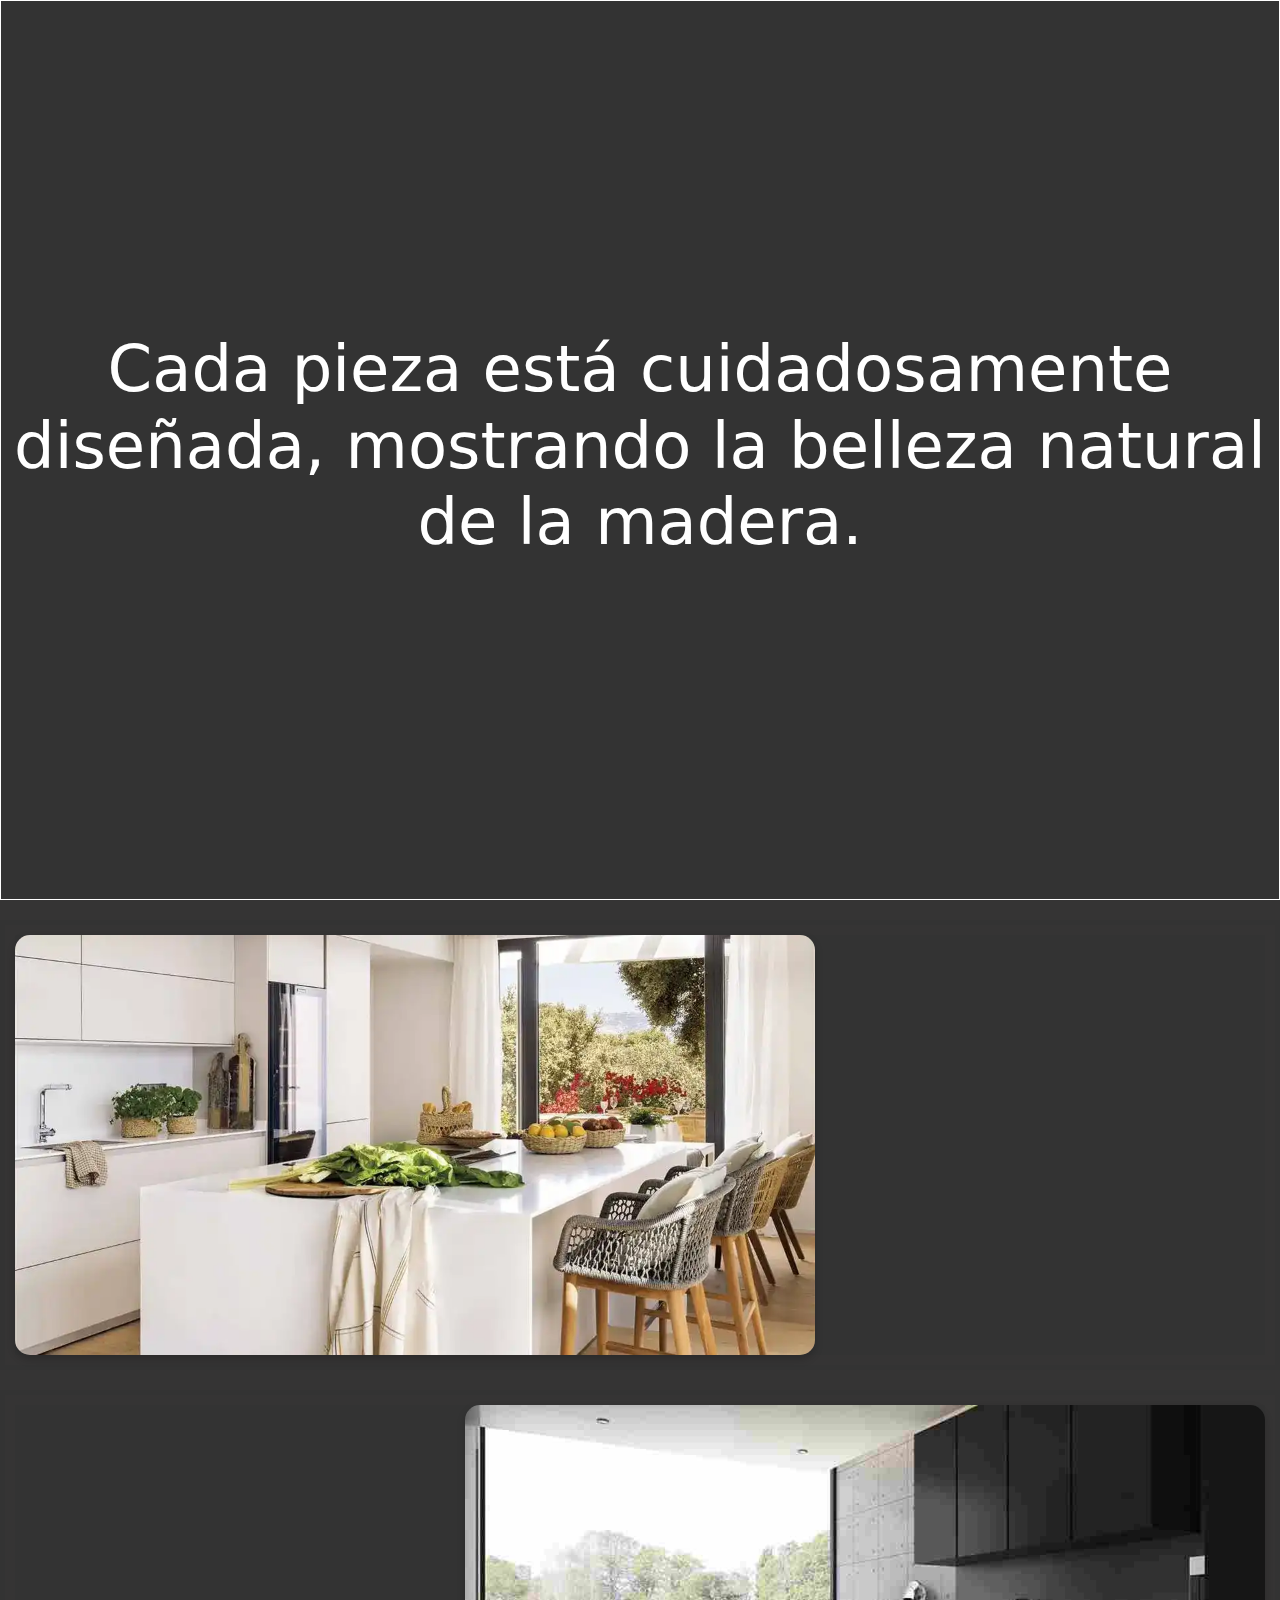
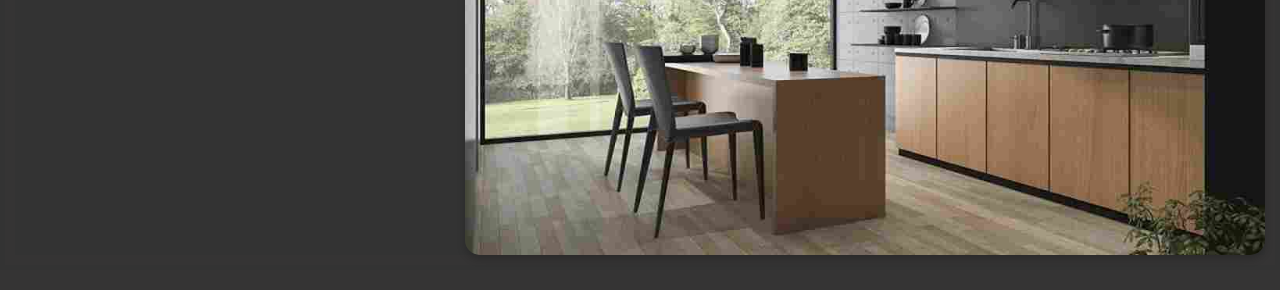
<file: cocina/cocina.html>
<!DOCTYPE html>
<html lang="es">
<head>
    <meta charset="UTF-8">
    <meta name="viewport" content="width=device-width, initial-scale=1.0">
    <title>Mueblería El Rey</title>
    <link
      href="https://cdn.jsdelivr.net/npm/bootstrap@5.3.3/dist/css/bootstrap.min.css"
      rel="stylesheet"
      integrity="sha384-QWTKZyjpPEjISv5WaRU9OFeRpok6YctnYmDr5pNlyT2bRjXh0JMhjY6hW+ALEwIH"
      crossorigin="anonymous"
    />
    <link rel="stylesheet" href="cocina.css">
</head>
<body>
    <div class="horizontal-scroll">
        <div class="section">
            <h1>Cada pieza está cuidadosamente diseñada, mostrando la belleza natural de la madera.</h1>
        </div>
        <div class="section">
            <img src="image/cocina8.webp" alt="">
        </div>
        <div class="section">
            <img src="image/cocina6.webp" alt="">
        </div>
        <div class="section">
            <img src="image/cocina10.webp" alt="">
        </div>
    </div>
    <section id="vertical-scroll">
        <div class="contener">
          <div class="izq">
            <img src="image/cocina20.webp" alt="">
          </div>
        </div>
    </section>
    <section id="vertical-scroll2">
        <div class="contener">
          <div class="der">
            <img src="image/cocina22.jpg" alt="">
          </div>
        </div>
    </section>
    <script src="script.js"></script>  
</body>
</html>
</file>
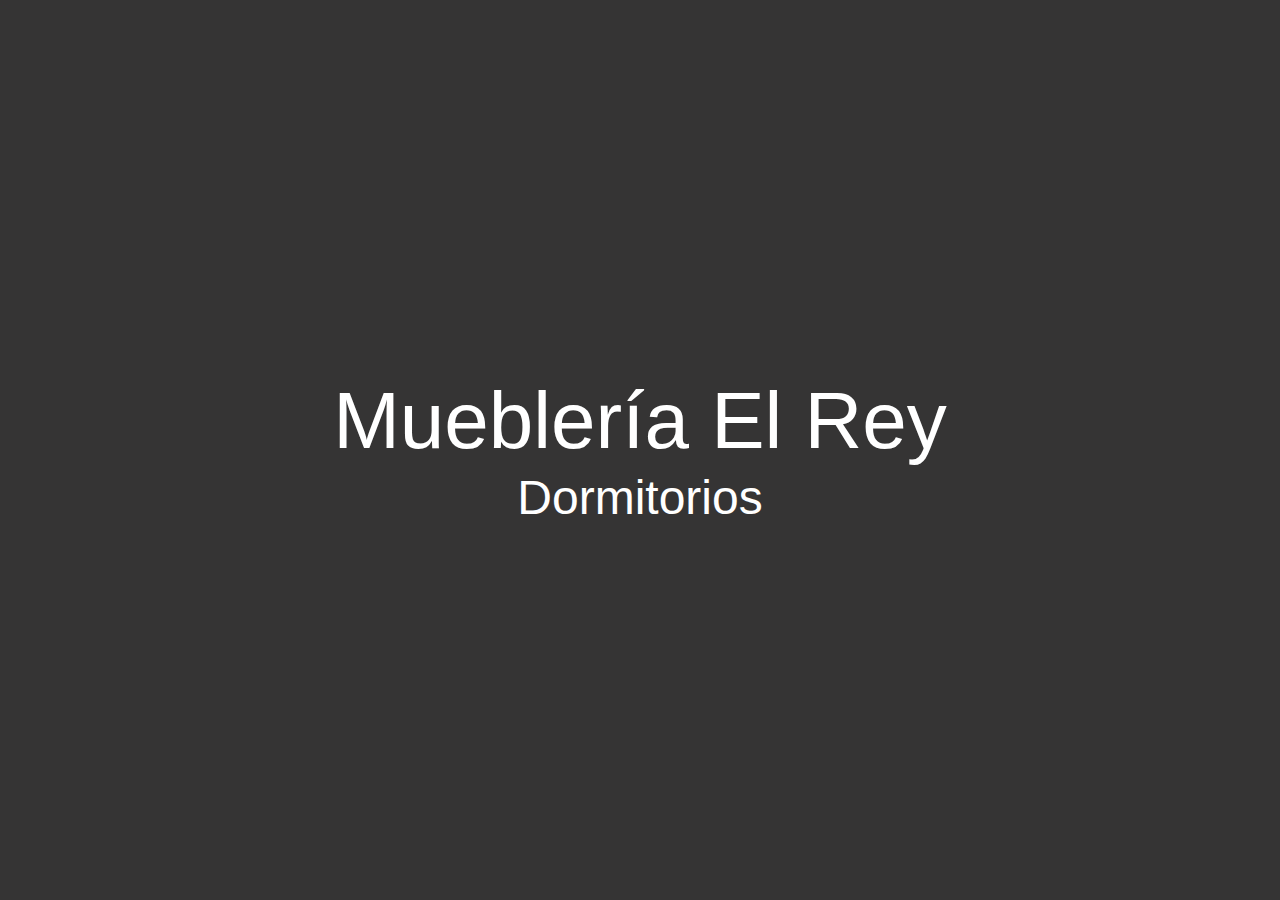
<file: dormitorios/dormitorios.html>
<!DOCTYPE html>
<html lang="es">
<head>
    <meta charset="UTF-8">
    <meta name="viewport" content="width=device-width, initial-scale=1.0">
    <title>Mueblería El Rey</title>
    <link
      href="https://cdn.jsdelivr.net/npm/bootstrap@5.3.3/dist/css/bootstrap.min.css"
      rel="stylesheet"
      integrity="sha384-QWTKZyjpPEjISv5WaRU9OFeRpok6YctnYmDr5pNlyT2bRjXh0JMhjY6hW+ALEwIH"
      crossorigin="anonymous"
    />
    <link rel="stylesheet" href="dormitorios.css">
</head>
<body>
    <div id="intro" class="intro">
        <h1>Mueblería El Rey</h1>
        <h2>Dormitorios</h2>
    </div>
    <div id="main-content" class="container hidden">
        <div class="main-content me-3">
            <div class="video-container">
                <video controls autoplay loop playsinline muted>
                    <source src="video.mp4" type="video/mp4">
                    Tu navegador no soporta la etiqueta de video.
                </video>
                <p class="video-text">Tu espacio, tu descanso</p>
            </div>
        </div>
        <div class="side-content">
            <div class="content-block">
                <p>Confort</p>
                <img src="image/dormitorio2.webp" alt="Imagen 1">
            </div>
            <div class="content-block">
                <p>Tranquilidad</p>
                <img src="image/dormitorio7.webp" alt="Imagen 2">
            </div>
        </div>
    </div>
    <div id="additional-content" class="container hidden">
        <div class="section">
            <div class="left-image">
                <img src="image/dormitorio21.jpg" alt="Imagen Izquierda 1">
            </div>
            <div class="right-image">
                <img src="image/dormitorios1.webp" alt="Imagen Derecha 1">
            </div>
        </div>
        <div class="section">
            <div class="left-image">
                <img src="image/dormitorios5.webp" alt="Imagen Izquierda 2">
            </div>
            <div class="right-image">
                <img src="image/dormitorios4.jpg" alt="Imagen Derecha 2">
            </div>
        </div>
    </div>
    <script>
        setTimeout(() => {
            document.getElementById('intro').classList.add('fade-out');
            setTimeout(() => {
                document.getElementById('intro').style.display = 'none';
                document.getElementById('main-content').classList.remove('hidden');
                document.getElementById('main-content').classList.add('fade-in');
                setTimeout(() => {
                    document.getElementById('additional-content').classList.remove('hidden');
                    document.getElementById('additional-content').classList.add('fade-in');
                }, 1000); // Tiempo de la animación de desvanecimiento
            }, 1000); // Tiempo de la animación de desvanecimiento
        }, 2000); // Tiempo que se muestra la pantalla inicial
    </script>
</body>
</html>
</file>
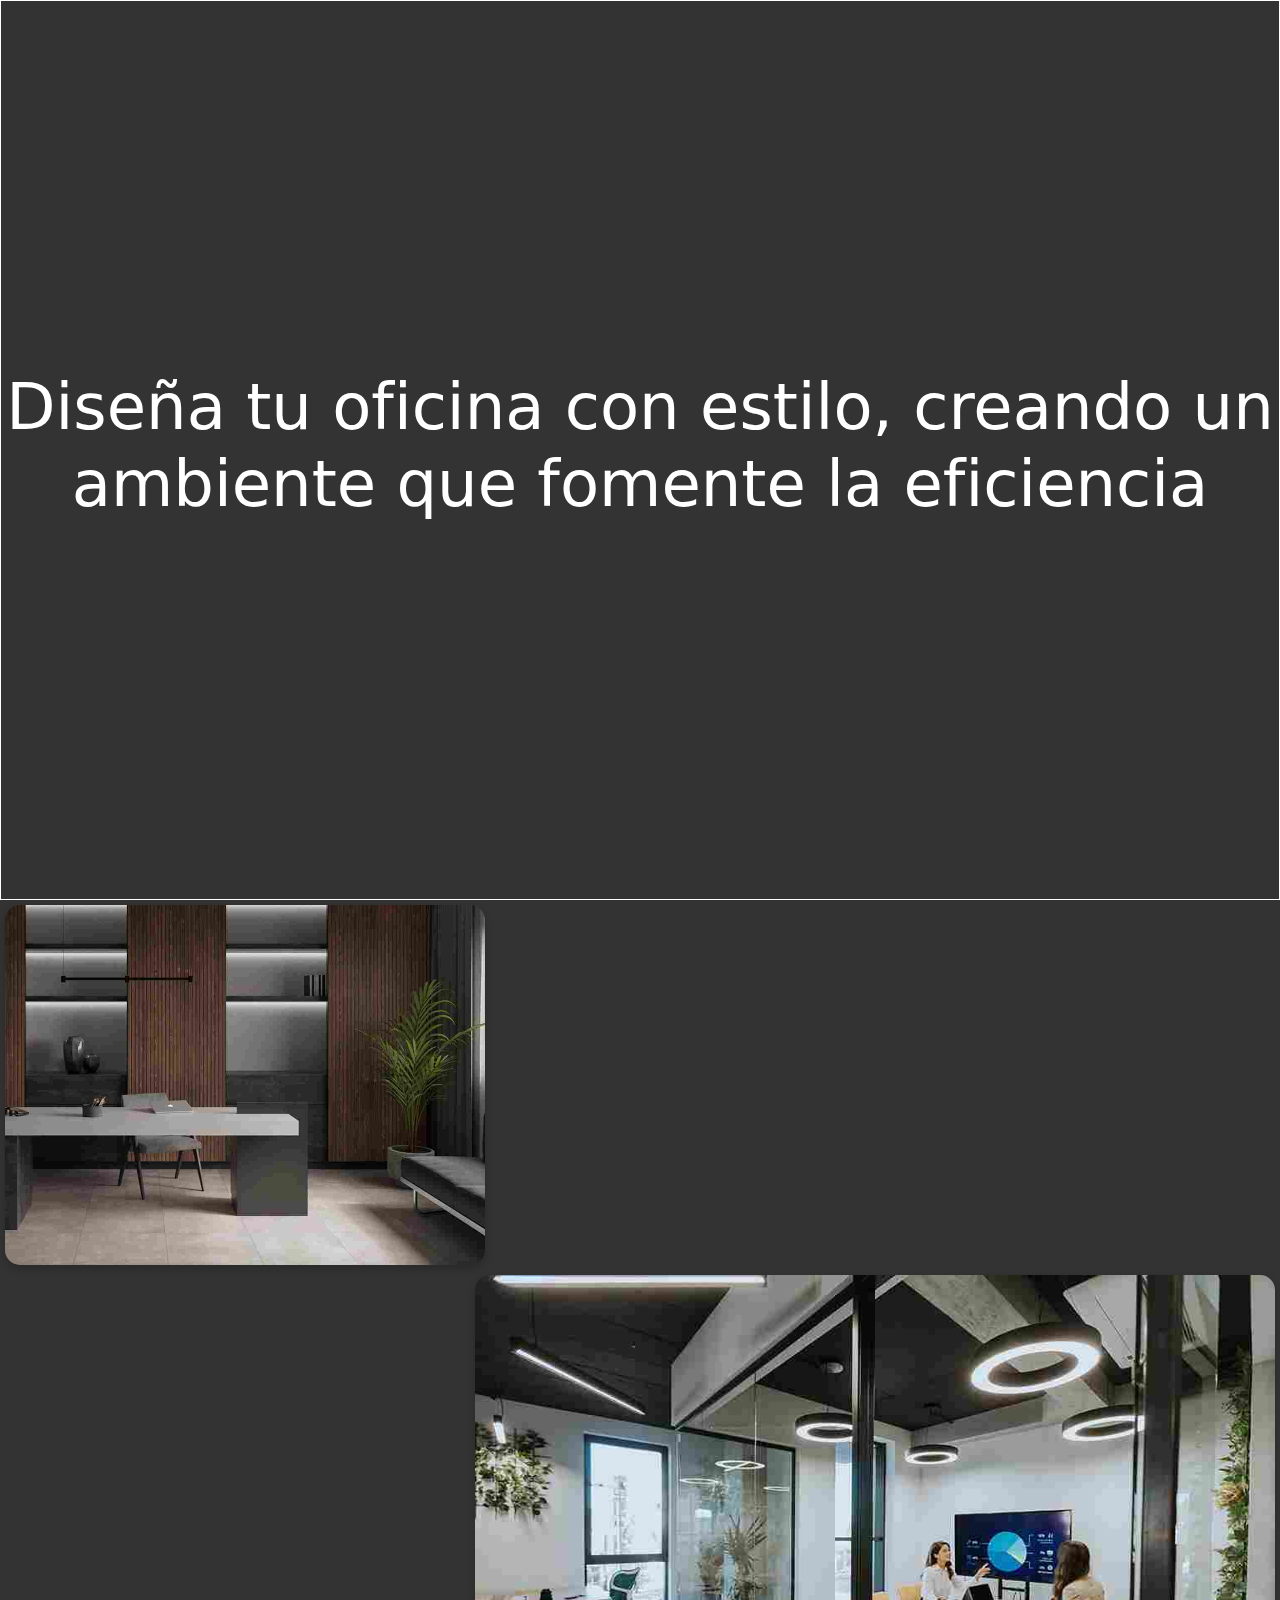
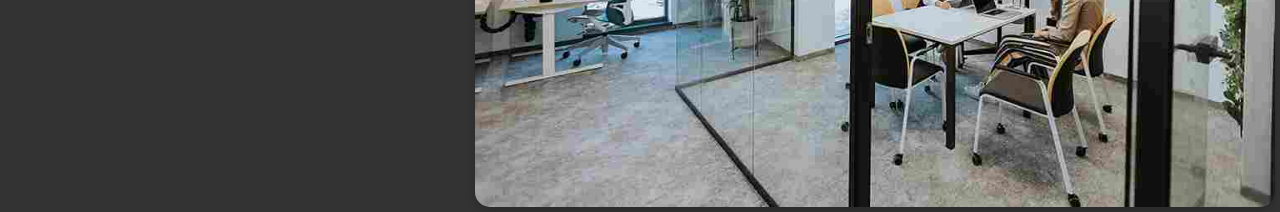
<file: oficina/oficina.html>
<!DOCTYPE html>
<html lang="es">
<head>
    <meta charset="UTF-8">
    <meta name="viewport" content="width=device-width, initial-scale=1.0">
    <title>Oficina Muebleria El Rey</title>
    <link
      href="https://cdn.jsdelivr.net/npm/bootstrap@5.3.3/dist/css/bootstrap.min.css"
      rel="stylesheet"
      integrity="sha384-QWTKZyjpPEjISv5WaRU9OFeRpok6YctnYmDr5pNlyT2bRjXh0JMhjY6hW+ALEwIH"
      crossorigin="anonymous"
    />
    <link rel="stylesheet" href="oficina.css">
</head>
<body>
    
    <div class="horizontal-scroll">
        <div class="section">
            <h1>Diseña tu oficina con estilo, creando un ambiente que fomente la eficiencia</h1>
        </div>
        <div class="section">
            <img src="imageoficina/oficina2.webp" alt="Oficina 2">
        </div>
        <div class="section">
            <img src="imageoficina/oficina3.webp" alt="Oficina 3">
        </div>
        <div class="section">
            <img src="imageoficina/oficina4.webp" alt="Oficina 4">
        </div>
    </div>
    <section id="vertical-scroll">
        <div class="contener">
          <div class="izq">
            <img src="imageoficina/oficina5.jpg" alt="">
          </div>
        </div>
    </section>
    <section id="vertical-scroll2">
        <div class="contener">
          <div class="der">
            <img src="imageoficina/oficina6.jpg" alt="">
          </div>
        </div>
    </section>
    <script src="script.js"></script>
</body>
</html>
</file>
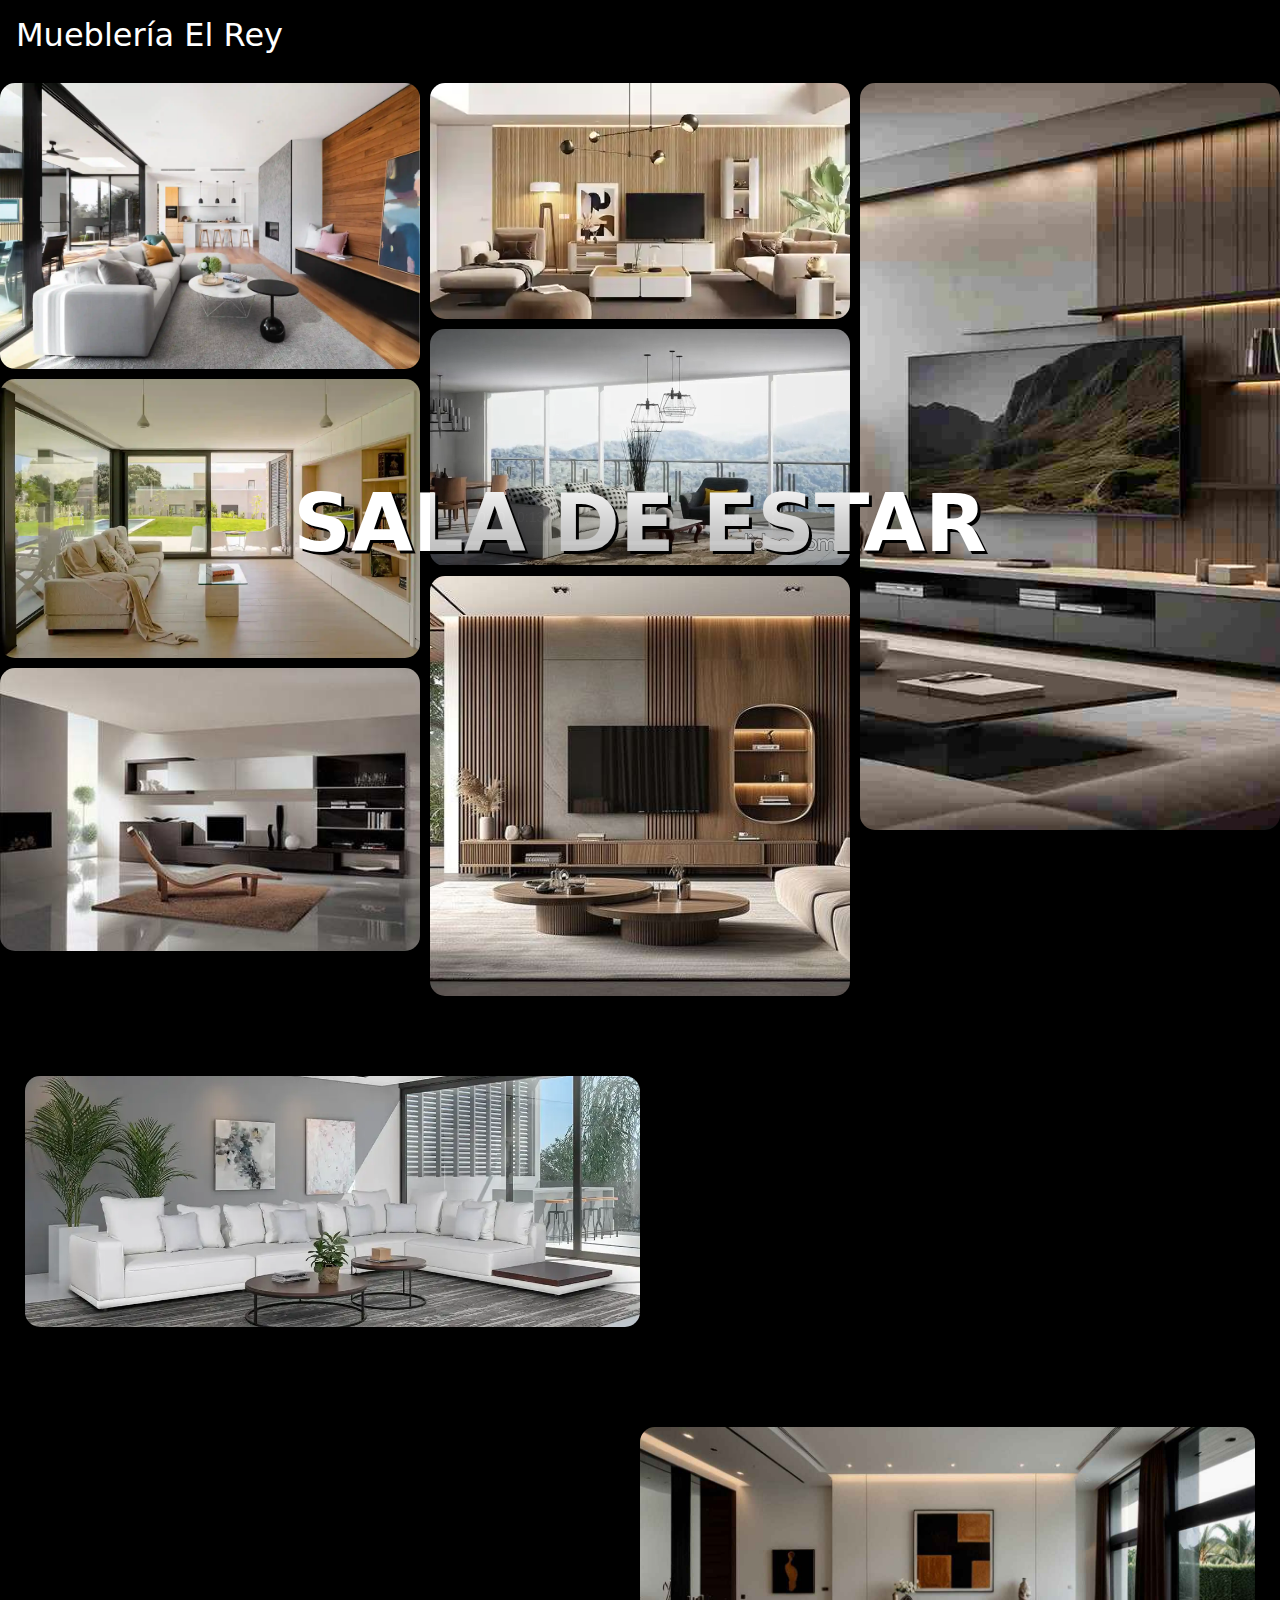
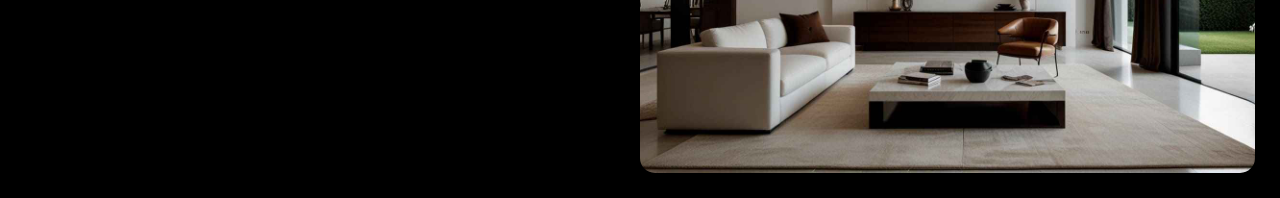
<file: salaestar/saladeestar.html>
<!DOCTYPE html>
<html lang="es">
  <head>
    <meta charset="UTF-8" />
    <meta name="viewport" content="width=device-width, initial-scale=1.0" />
    <title>Mueblería El Rey</title>
    <link
      href="https://cdn.jsdelivr.net/npm/bootstrap@5.3.3/dist/css/bootstrap.min.css"
      rel="stylesheet"
      integrity="sha384-QWTKZyjpPEjISv5WaRU9OFeRpok6YctnYmDr5pNlyT2bRjXh0JMhjY6hW+ALEwIH"
      crossorigin="anonymous"
    />
    <link rel="stylesheet" href="sala.css" />
  </head>

  <body>
    <h2 class="p-3">Mueblería El Rey</h2>
    <div class="d-flex f-gap">
        <span class="sala"><h1>SALA DE ESTAR</h1></span>
      <div class="left">
        <img src="image/Sala 1.webp" alt="Imagen 1" />
        <img src="image/Sala 2.webp" alt="Imagen 2" />
        <img src="image/Sala 7.jpg" alt="Imagen 7" />
      </div>

      <div class="center">
        <img src="image/Sala 3.webp" alt="">
        <video controls autoplay loop playsinline muted>
          <source src="video.mp4" type="video/mp4" />
          Tu navegador no soporta la etiqueta de video.
        </video>
        <img src="image/Sala 4.jpg" alt="">
      </div>

      <div class="right">
        <img src="image/Sala 5.jpg" alt="Imagen 5" />
      </div>
    </div>
    </div>

    <section id="Nuestros-Muebles">
        <div class="contener">
          <div class="izq">
            <img src="image/Sala 6.webp" alt="">
          </div>
        </div>
      </section>
      <section id="Muebles2">
        <div class="contener">
          <div class="der">
            <img src="image/sala 8.jpg" alt="">
          </div>
        </div>
      </section>
   
  </body>
</html>
</file>
<file: cocina/cocina.css>
body {
    margin: 0px;
    overflow-x: hidden; /* Oculta el desbordamiento horizontal */
    background-color: #353434; /* Fondo gris */
}

.horizontal-scroll {
    display: flex;
    height: 100vh; /* Altura completa de la ventana */
    width: 400vw; /* Ancho total para 4 secciones */
    transition: width 0.5s ease; /* Transición suave para el ancho */
}

.section {
    flex: 1;
    display: flex;
    justify-content: center;
    align-items: center;
    font-size: 2rem;
    color: white;
    background-color: #333;
    border: 1px solid white;
}

img {
    width: 100%; /* Ajusta el tamaño de las imágenes al 100% del contenedor */
    max-width: 800px; /* Ajusta este valor según el tamaño deseado */
    height: auto; /* Mantén la proporción de las imágenes */
    border-radius: 15px; /* Bordes redondeados */
    box-shadow: 0 4px 8px rgba(0, 0, 0, 0.2); /* Sombra para dar profundidad */
    transition: transform 0.3s ease, opacity 0.3s ease; /* Transiciones suaves */
}

.section img:hover, #vertical-scroll img:hover, #vertical-scroll2 img:hover {
    transform: scale(1.05); /* Aumenta ligeramente el tamaño */
    opacity: 0.9; /* Reduce ligeramente la opacidad */
}

body.scrolled .horizontal-scroll {
    width: 100vw; /* Ancho completo de la ventana */
}

.section h1 {
    font-size: 2em;
    text-align: center;
    color: white;
}

#vertical-scroll, #vertical-scroll2 {
    border: 5px solid #333; /* Añade un borde negro de 5px */
    margin: 20px 0; /* Añade un margen superior e inferior para separar las secciones */
    padding: 10px; /* Añade un relleno interno para que el contenido no esté pegado al borde */
    background-color: #353434; /* Fondo gris */
}

#vertical-scroll .contener {
    display: flex;
    align-items: center;
    justify-content: flex-start; /* Alinea el contenido a la izquierda */
    background-color: #333;
}

#vertical-scroll2 .contener {
    display: flex;
    align-items: center;
    justify-content: flex-end; /* Alinea el contenido a la derecha */
    background-color: #333;
}

#vertical-scroll .izq img, #vertical-scroll2 .der img {
    width: 100%; /* Asegura que las imágenes ocupen todo el ancho del contenedor */
    max-width: 800px; /* Ajusta este valor según el tamaño deseado */
    height: auto; /* Mantén la proporción de las imágenes */
}

#vertical-scroll2 {
    margin-top: 10px; /* Añade un margen superior para separar la sección de las imágenes anteriores */
    padding: 10px; /* Añade un relleno interno para que el contenido no esté pegado al borde */
}
</file>
<file: dormitorios/dormitorios.css>
body {
    background-color: #353434; /* Color de fondo gris */
    
    flex-direction: column;
    justify-content: center;
    align-items: center;
    height: 100vh;
    margin: 0;
    font-family: Arial, sans-serif;
}
h1 {
    margin: 0;
    color: white;
    font-size: 5em;
}
h2 {
    margin: 0;
    color: white;
    font-size: 3em;
    text-align: center;
}
.container {
    width: 100%;
    display: flex;
    flex-direction: row;
    align-items: flex-start;
}
.main-content {
    width: 75%;
    text-align: center;
    position: relative;
}
.side-content {
    width: 25%;
    display: flex;
    flex-direction: column;
    justify-content: space-between;
}
.section {
    width: 100%;
    display: flex;
    justify-content: space-between;
    margin: 20px 0;
}
.left-image, .right-image {
    width: 48%;
}

.content-block {
    display: flex;
    flex-direction: column;
    align-items: center;
    margin: 10px 0;
}
.content-block p {
    color: white;
    margin: 0;
}
.content-block img, .left-image img, .right-image img {
    width: 100%; /* Asegura que las imágenes ocupen el 100% del contenedor */
    height: auto;
}
.hidden {
    display: none;
}
.fade-out {
    animation: fadeOut 1s forwards;
}
.fade-in {
    animation: fadeIn 1s forwards;
}
@keyframes fadeOut {
    from { opacity: 1; }
    to { opacity: 0; }
}
@keyframes fadeIn {
    from { opacity: 0; }
    to { opacity: 1; }
}
.video-container {
    position: relative;
    width: 100%;
}
.video-container video {
    width: 100%; /* Asegura que el video ocupe el 100% del contenedor */
    height: auto;
}
.video-text {
    position: absolute;
    bottom: 10px; /* Ajusta este valor según sea necesario */
    left: 50%;
    transform: translateX(-50%);
    color: white;
    font-size: 2em;
    text-align: center;
    text-shadow: 2px 2px 4px rgba(0, 0, 0, 0.5); /* Sombra del texto */
}
.intro{
    width: 100%;
    height: 100%;
    display: flex;
    text-align: center;
    justify-content: center;
    align-items: center;
    flex-direction: column;
}
</file>
<file: oficina/oficina.css>
body {
    margin: 0px;
    overflow-x: hidden; /* Oculta el desbordamiento horizontal */
}

.horizontal-scroll {
    display: flex;
    height: 100vh; /* Altura completa de la ventana */
    width: 400vw; /* Ancho total para 4 secciones */
    transition: width 0.5s ease; /* Transición suave para el ancho */
}

.section {
    flex: 1;
    display: flex;
    justify-content: center;
    align-items: center;
    font-size: 2rem;
    color: white;
    background-color: #333;
    border: 1px solid white;
}
img {
    width: 100%; /* Ajusta el tamaño de las imágenes al 100% del contenedor */
    max-width: 800px; /* Ajusta este valor según el tamaño deseado */
    height: auto; /* Mantén la proporción de las imágenes */
    border-radius: 15px; /* Bordes redondeados */
    box-shadow: 0 4px 8px rgba(0, 0, 0, 0.2); /* Sombra para dar profundidad */
    transition: transform 0.3s ease, opacity 0.3s ease; /* Transiciones suaves */
}

.section img:hover, #vertical-scroll img:hover, #vertical-scroll2 img:hover {
    transform: scale(1.05); /* Aumenta ligeramente el tamaño */
    opacity: 0.9; /* Reduce ligeramente la opacidad */
}

body.scrolled .horizontal-scroll {
    width: 100vw; /* Ancho completo de la ventana */
}

.section h1 {
    font-size: 2em;
    text-align: center;
    color: white;
}


#vertical-scroll {
    border: 5px solid #333; /* Añade un borde negro de 5px */
    margin-top: 0px; /* Añade un margen superior para separar la sección de las imágenes anteriores */
    padding: 0px; /* Añade un relleno interno para que el contenido no esté pegado al borde */
}

#vertical-scroll .contener {
    display: flex;
    justify-content: flex-start;
    align-items: center;
    background-color: #333;
}

#vertical-scroll .izq img {
    width: 100%; /* Asegura que las imágenes ocupen todo el ancho del contenedor */
    max-width: 50%; /* Ajusta este valor según el tamaño deseado */
    height: auto; /* Mantén la proporción de las imágenes */
}

#vertical-scroll2 {
    border: 5px solid #333; /* Añade un borde negro de 5px */
    margin-top: 0px; /* Añade un margen superior para separar la sección de las imágenes anteriores */
    padding: 0px; /* Añade un relleno interno para que el contenido no esté pegado al borde */
}

#vertical-scroll2 .contener {
    display: flex;
    justify-content: flex-end; /* Alinea el contenido a la derecha */
    align-items: center;
    background-color: #333;
}

#vertical-scroll .der img {
    width: 100%; /* Asegura que las imágenes ocupen todo el ancho del contenedor */
    max-width: 50%; /* Ajusta este valor según el tamaño deseado */
    height: auto; /* Mantén la proporción de las imágenes */
}
</file>
<file: salaestar/sala.css>
body{
    background-color: black;
    color: white;
}

img {
    width: 100%; /* Ajusta el tamaño de las imágenes al 100% del contenedor */
    max-width: 800px; /* Ajusta este valor según el tamaño deseado */
    height: auto; /* Mantén la proporción de las imágenes */
    border-radius: 15px; /* Bordes redondeados */
    box-shadow: 0 4px 8px rgba(0, 0, 0, 0.2); /* Sombra para dar profundidad */
    transition: transform 0.3s ease, opacity 0.3s ease; /* Transiciones suaves */
}

/* Efecto al pasar el ratón por encima solo en las secciones específicas */
#Nuestros-Muebles img:hover, #Muebles2 img:hover {
    transform: scale(1.05); /* Aumenta ligeramente el tamaño */
    opacity: 0.9; /* Reduce ligeramente la opacidad */
}

video{
    width: 200px;
}
.left, .center, .right{
    width: 33%;
    display: flex;
    flex-direction: column;
    align-items: center;
}
.left img,video, .center img,video, .right img,video{
    width: 100%;
    margin: 5px;
    border-radius: 15px;
}


.f-gap{
    gap: 10px;
    margin-left: 0;
    margin-right: 0;
    width: 100%;
    
}
.sala{
    position: absolute;
    width: 100%;
    height: 100vh;
    display: flex;
    justify-content: center;
    align-items: center;
    text-align: center;
}
.sala h1{
    font-size: 5rem;
        font-weight: bold;
        color: white;
        text-shadow: 3px 3px 0 black;
}
.izq, .der {
    width: 50%;
    display: flex;
    flex-direction: column;
    align-items: center;
}

#Nuestros-Muebles {
    border: 5px solid black; /* Añade un borde negro de 5px */
    margin-top: 50px; /* Añade un margen superior para separar la sección de las imágenes anteriores */
    padding: 20px; /* Añade un relleno interno para que el contenido no esté pegado al borde */
}

#Nuestros-Muebles .contener {
    display: flex;
    justify-content: flex-start;
    align-items: center;
}

#Nuestros-Muebles .izq img {
    width: 100%; /* Asegura que las imágenes ocupen todo el ancho del contenedor */
    max-width: 900px; /* Ajusta este valor según el tamaño deseado */
    height: auto; /* Mantén la proporción de las imágenes */
}

#Muebles2 {
    border: 5px solid black; /* Añade un borde negro de 5px */
    margin-top: 50px; /* Añade un margen superior para separar la sección de las imágenes anteriores */
    padding: 20px; /* Añade un relleno interno para que el contenido no esté pegado al borde */
}

#Muebles2 .contener {
    display: flex;
    justify-content: flex-end; /* Alinea el contenido a la derecha */
    align-items: center;
}

#Muebles2 .der img {
    width: 100%; /* Asegura que las imágenes ocupen todo el ancho del contenedor */
    max-width: 800px; /* Ajusta este valor según el tamaño deseado */
    height: auto; /* Mantén la proporción de las imágenes */
}
</file>
